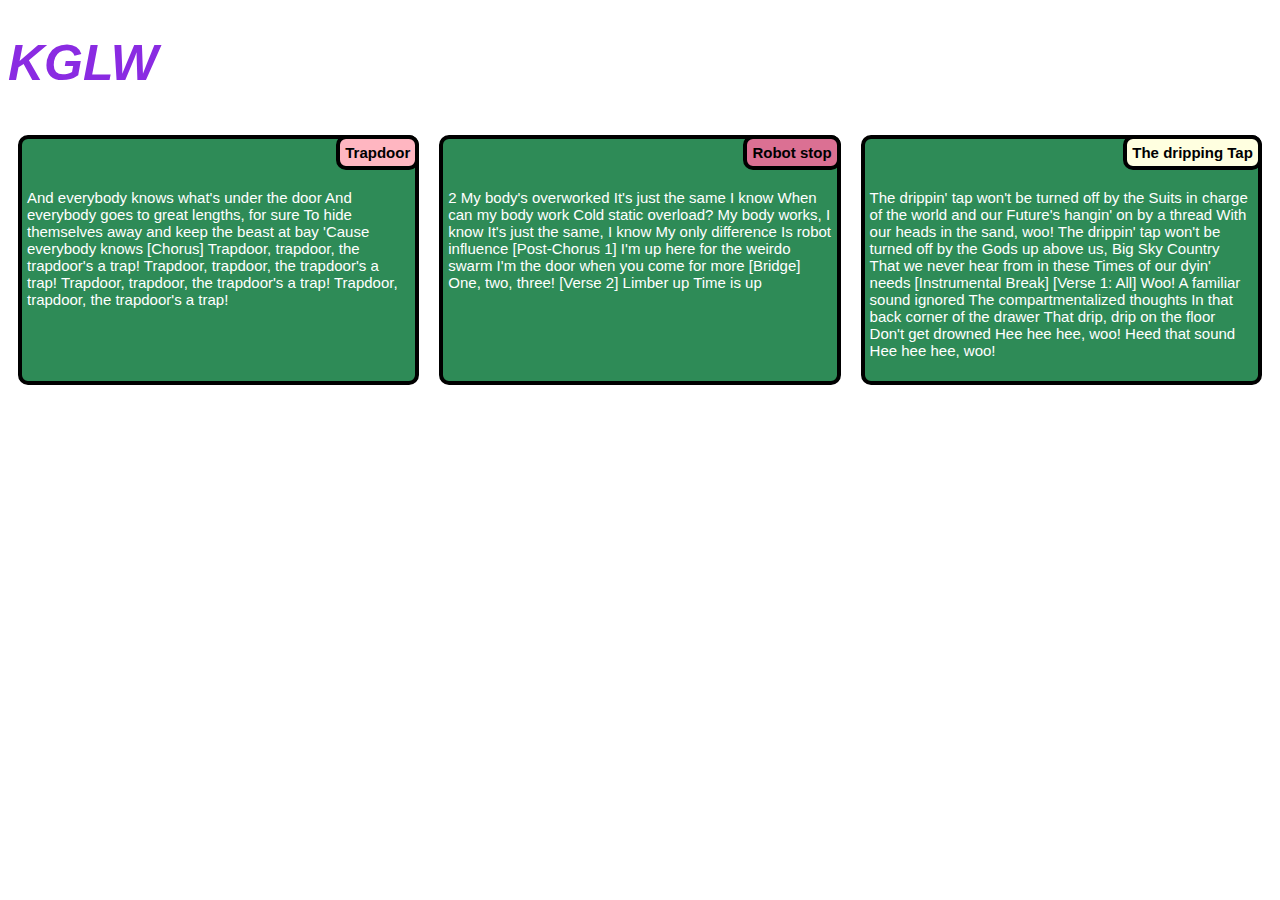
<file: module2_solution/index.html>
<!doctype html>
<html>
<head>
<meta charset="utf-8">
<meta name="viewport" content="width=device-width, initial-scale=1">
<title>KGLW</title>
<link rel= "stylesheet" href="css/style.css">
</head>

<body>
	<h1 class="style">KGLW</h1>
	<div class="row">
		<div class="desktop tablet">
			<span class="title" style="background:lightpink;">Trapdoor</span>
			<p>And everybody knows what's under the door
			And everybody goes to great lengths, for sure
			To hide themselves away and keep the beast at bay
			'Cause everybody knows

			[Chorus]
			Trapdoor, trapdoor, the trapdoor's a trap!
			Trapdoor, trapdoor, the trapdoor's a trap!
			Trapdoor, trapdoor, the trapdoor's a trap!
			Trapdoor, trapdoor, the trapdoor's a trap!</p>
		</div>

		<div class="desktop tablet">
			<span class="title" style="background:palevioletred;">Robot stop</span>
			<p>2 My body's overworked
			It's just the same I know
			When can my body work
			Cold static overload?
			My body works, I know
			It's just the same, I know
			My only difference
			Is robot influence

			[Post-Chorus 1]
			I'm up here for the weirdo swarm
			I'm the door when you come for more

			[Bridge]
			One, two, three!

			[Verse 2]
			Limber up
			Time is up</p>
		</div>

		<div class="desktop tablet">
			<span class="title" style="background:lightyellow;">The dripping Tap</span>
			<p>The drippin' tap won't be turned off by the
			Suits in charge of the world and our
			Future's hangin' on by a thread
			With our heads in the sand, woo!
			The drippin' tap won't be turned off by the
			Gods up above us, Big Sky Country
			That we never hear from in these
			Times of our dyin' needs

			[Instrumental Break]

			[Verse 1: All]
			Woo!
			A familiar sound ignored
			The compartmentalized thoughts
			In that back corner of the drawer
			That drip, drip on the floor
			Don't get drowned
			Hee hee hee, woo!
			Heed that sound
			Hee hee hee, woo!</p></div>
	</div>

</body>
</html>
</file>
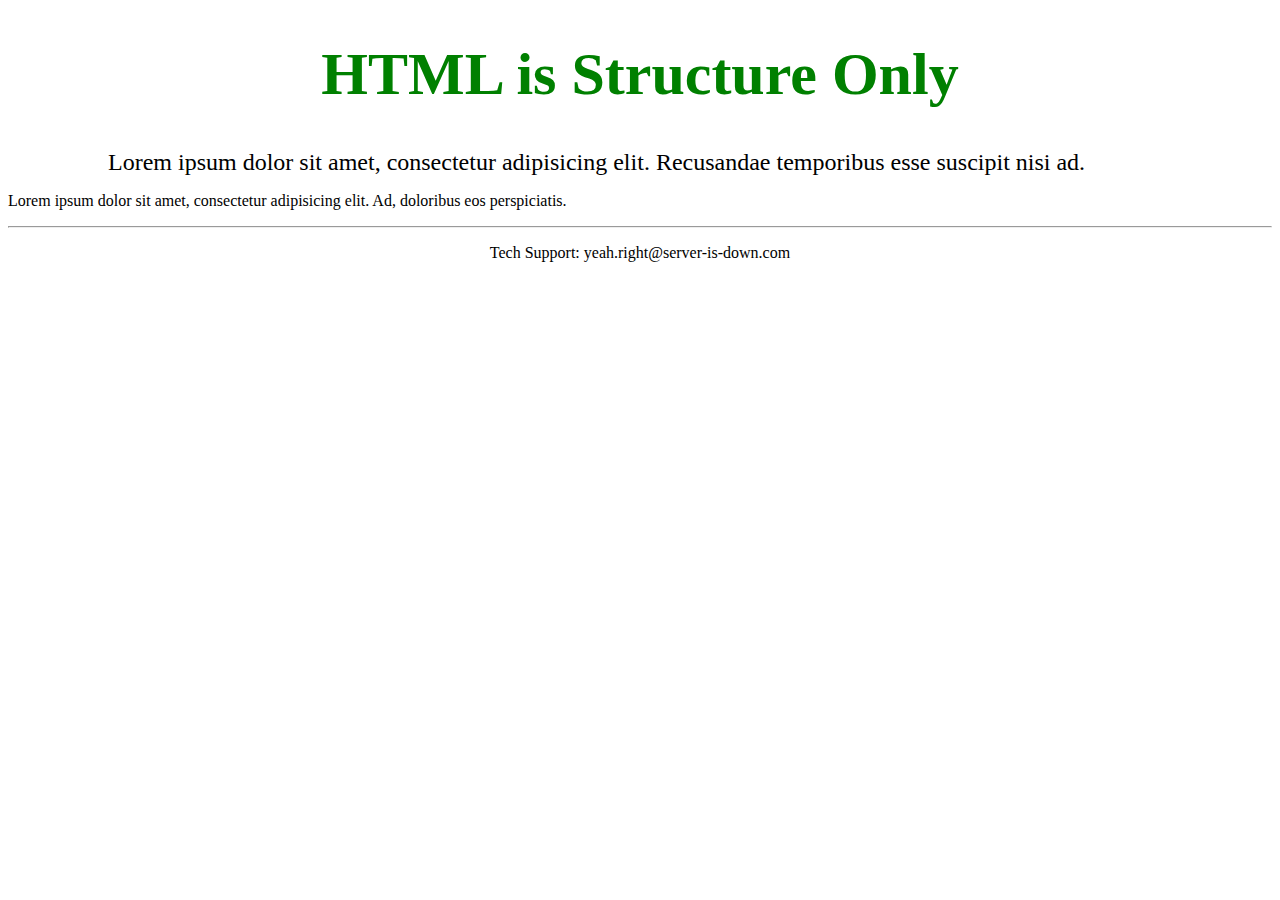
<file: site/structure-only-after.html>
<!doctype html>
<html>
  <head>
    <title>HTML is Structure Only (After)</title>
  </head>
  <body>
    <h1 style="color: green; font-size: 60px; text-align: center;">HTML is Structure Only</h1>
    <p style="margin: 0 100px 0 100px; font-size: 1.5em;">Lorem ipsum dolor sit amet, consectetur adipisicing elit. Recusandae temporibus esse suscipit nisi ad.</p>
    <p>Lorem ipsum dolor sit amet, consectetur adipisicing elit. Ad, doloribus eos perspiciatis.</p>
    <footer>
      <hr>
      <p style="text-align: center;" 
         onclick="alert('EMAILING US IS USELESS');">
         Tech Support: yeah.right@server-is-down.com
      </p>
    </footer>
  </body>
</html>
</file>
<file: module2_solution/css/style.css>
:root {
	font-family: Arial, sans-serif;
}

* {
	box-sizing: border-box;
}

h1 {
	font-size: 50px;
	font-style: italic;
	font-weight: bold;
	color: blueviolet;
}

div {
	position: relative;
}

p {
	font-size: 15px;
	color: white;
	background-color: seagreen;
	border: 4px solid black;
	border-radius: 10px;
	min-height: 250px;
	margin: 10px;
	padding: 50px 5px 5px 5px;
}

.title {
	font-size: 15px;
	font-weight: bold;
	position: absolute;
	top: 10px;
	right: 10px;
	color: black;
	border: 4px solid black;
	border-radius: 10px;
	min-height: 20px;
	padding: 5px;
}

.row {
	width: 100%;
}

/********** Desktop **********/

@media (min-width: 992px) {
	.desktop{
	    float: left;
	    width: 33.33%;
	}
}

/********** Tablet **********/

@media (min-width: 768px) and (max-width: 991px) {
	.tablet{
		float: left;
		width: 50%;
  }
  .row > .tablet:nth-child(3) {
    width: 100%;
    clear: both;   /* forces it onto its own row */
  }
}
</file>
